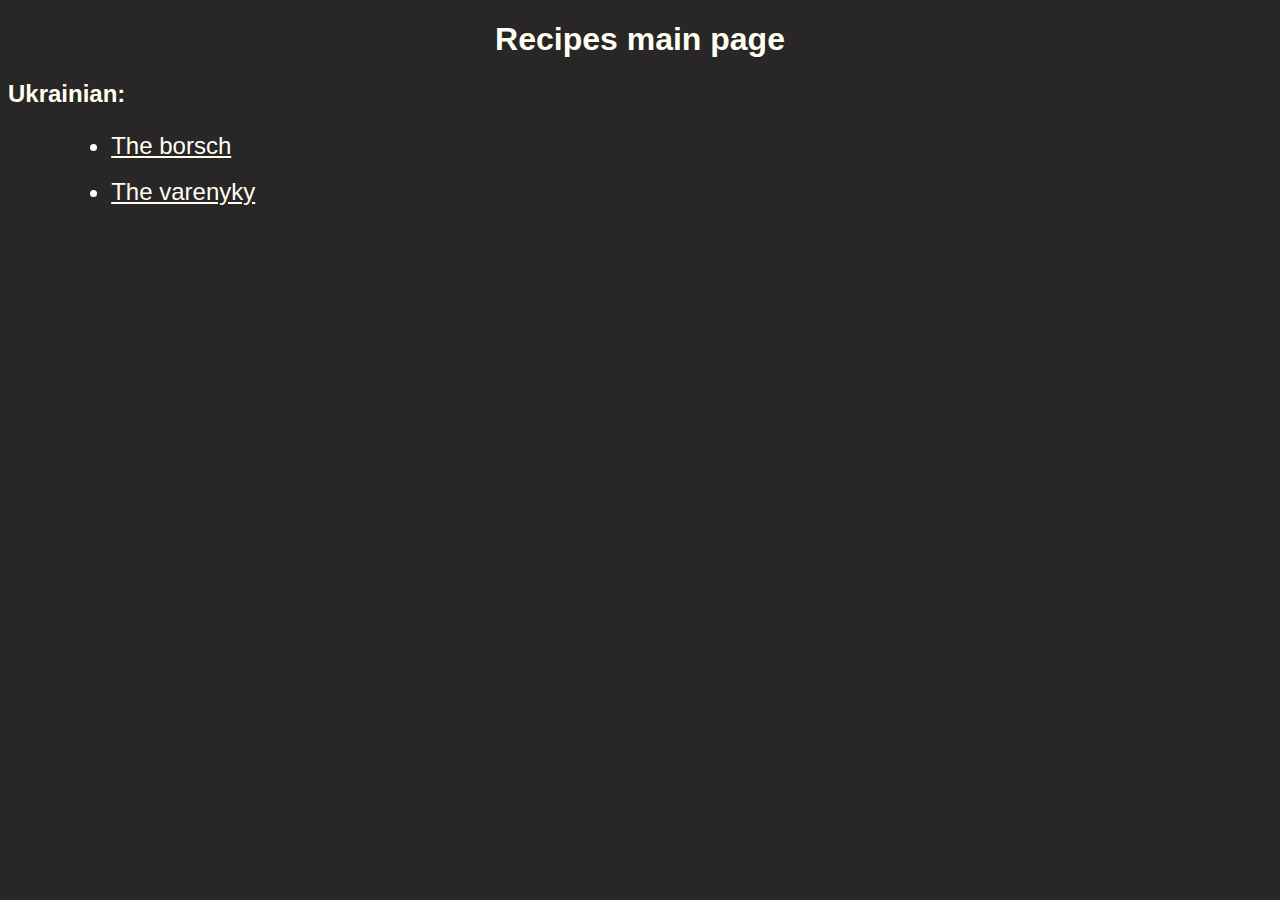
<file: index.html>
<!DOCTYPE html>
<html lang="en">
<head>
    <meta charset="UTF-8">
    <meta http-equiv="X-UA-Compatible" content="IE=edge">
    <meta name="viewport" content="width=device-width, initial-scale=1.0">
    <link rel="stylesheet" href="style.min.css">
    <title>Recipes</title>
</head>
<body>
    <h1 class="title">Recipes main page</h1>
    
    <h2>Ukrainian:</h2>
    <ul class="text-content"> 
        <li><a href="borsch/borsch.html">The borsch</a></li>
        <li><a href="varenyky/varenyky.html">The varenyky</a></li>
        
    </ul>
</body>
</html>
</file>
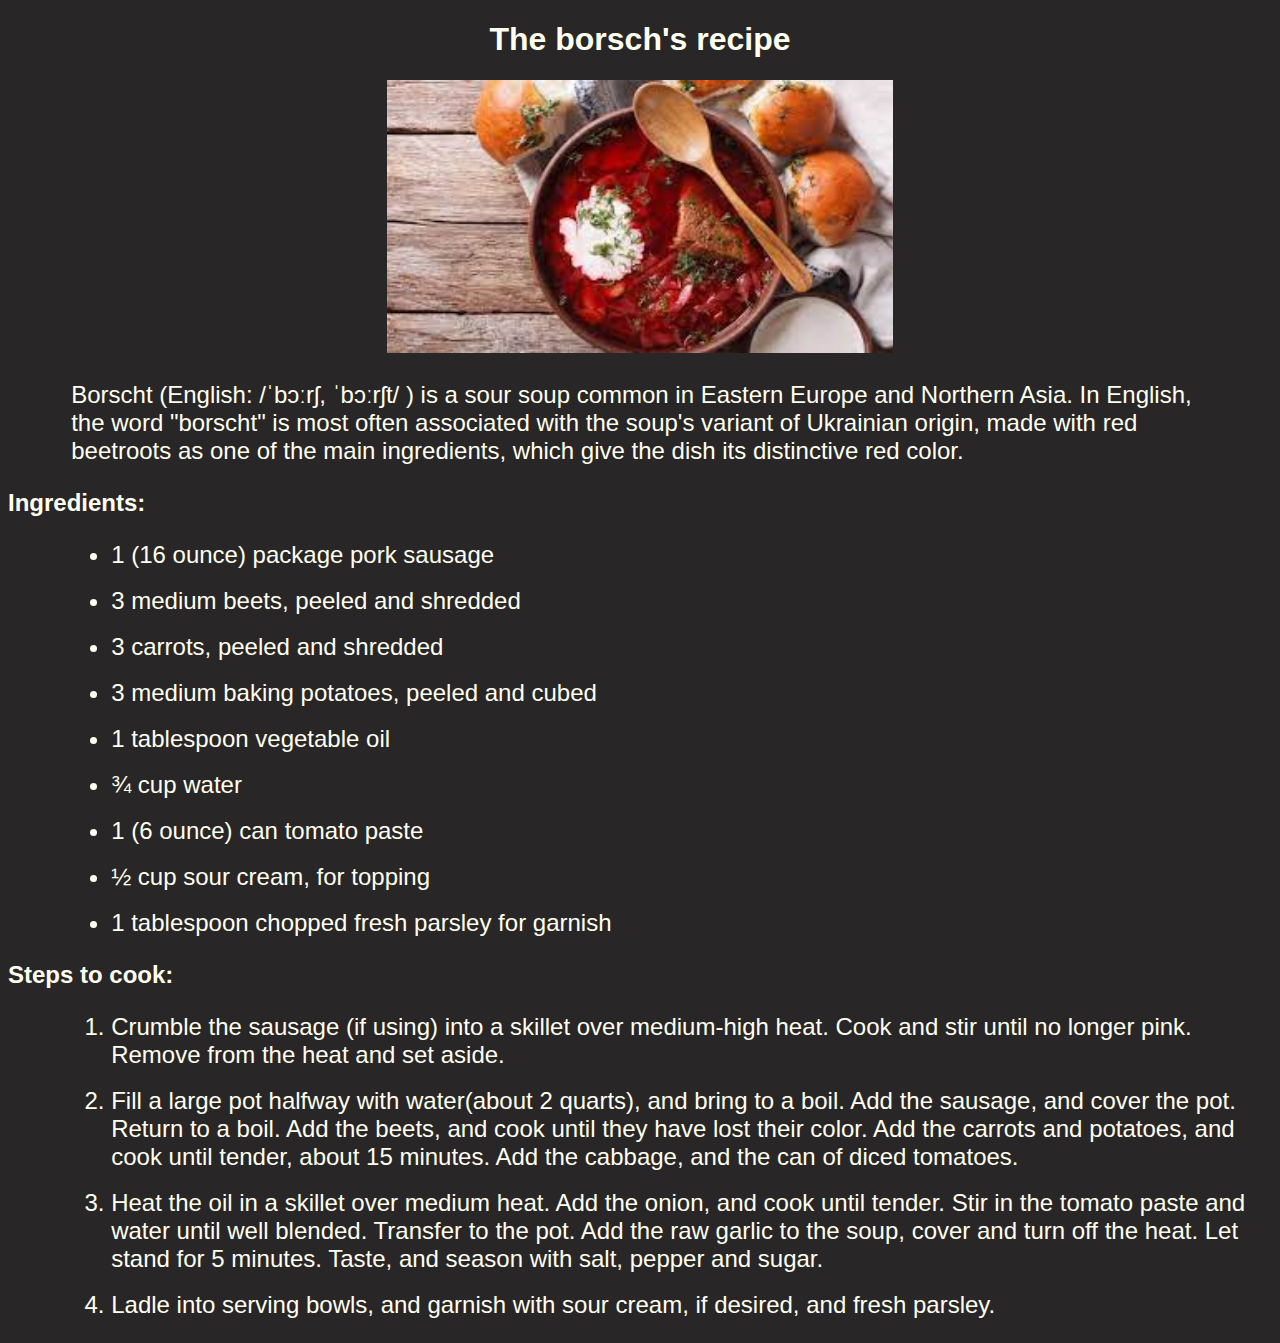
<file: borsch/borsch.html>
<!DOCTYPE html>
<html lang="en">
<head>
    <meta charset="UTF-8">
    <meta http-equiv="X-UA-Compatible" content="IE=edge">
    <meta name="viewport" content="width=device-width, initial-scale=1.0">
    <link rel="stylesheet" href="../style.min.css">
    <title>Borsch</title>
</head>
<body>
    <div class="title">
        <h1 >The borsch's recipe</h1>
        <img src="borsch.jpeg">        
    </div>
    <p class ="text-content">Borscht (English: /ˈbɔːrʃ, ˈbɔːrʃt/ ) is a sour soup common in Eastern
        Europe and Northern Asia. In English, the word "borscht" is most often
        associated with the soup's variant of Ukrainian origin, made with red
        beetroots as one of the main ingredients, which give the dish its
        distinctive red color.
    </p>

    <h2>Ingredients:</h2>
    <ul class="text-content"> 
        <li>1 (16 ounce) package pork sausage</li>
        <li>3 medium beets, peeled and shredded</li>
        <li>3 carrots, peeled and shredded</li>
        <li>3 medium baking potatoes, peeled and cubed</li>
        <li>1 tablespoon vegetable oil</li>
        <li>¾ cup water</li>
        <li>1 (6 ounce) can tomato paste</li>
        <li>½ cup sour cream, for topping</li>
        <li>1 tablespoon chopped fresh parsley for garnish</li>
    </ul>

    <h2>Steps to cook:</h2>
    <ol class="text-content">
        <li>
            Crumble the sausage (if using) into a skillet over medium-high heat.
            Cook and stir until no longer pink. Remove from the heat and set aside.
        </li>
        <li>
            Fill a large pot halfway with water(about 2 quarts), and bring to a 
            boil. Add the sausage, and cover the pot. Return to a boil. Add the beets,
            and cook until they have lost their color. Add the carrots and potatoes, 
            and cook until tender, about 15 minutes. Add the cabbage, and the can of 
            diced tomatoes.
        </li>
        <li>
            Heat the oil in a skillet over medium heat. Add the onion, and cook until 
            tender. Stir in the tomato paste and water until well blended. Transfer to 
            the pot. Add the raw garlic to the soup, cover and turn off the heat. 
            Let stand for 5 minutes. Taste, and season with salt, pepper and sugar.
        </li>
        <li>
            Ladle into serving bowls, and garnish with sour cream, if desired, and fresh
            parsley.
        </li>
    </ol>
</body>
</html>
</file>
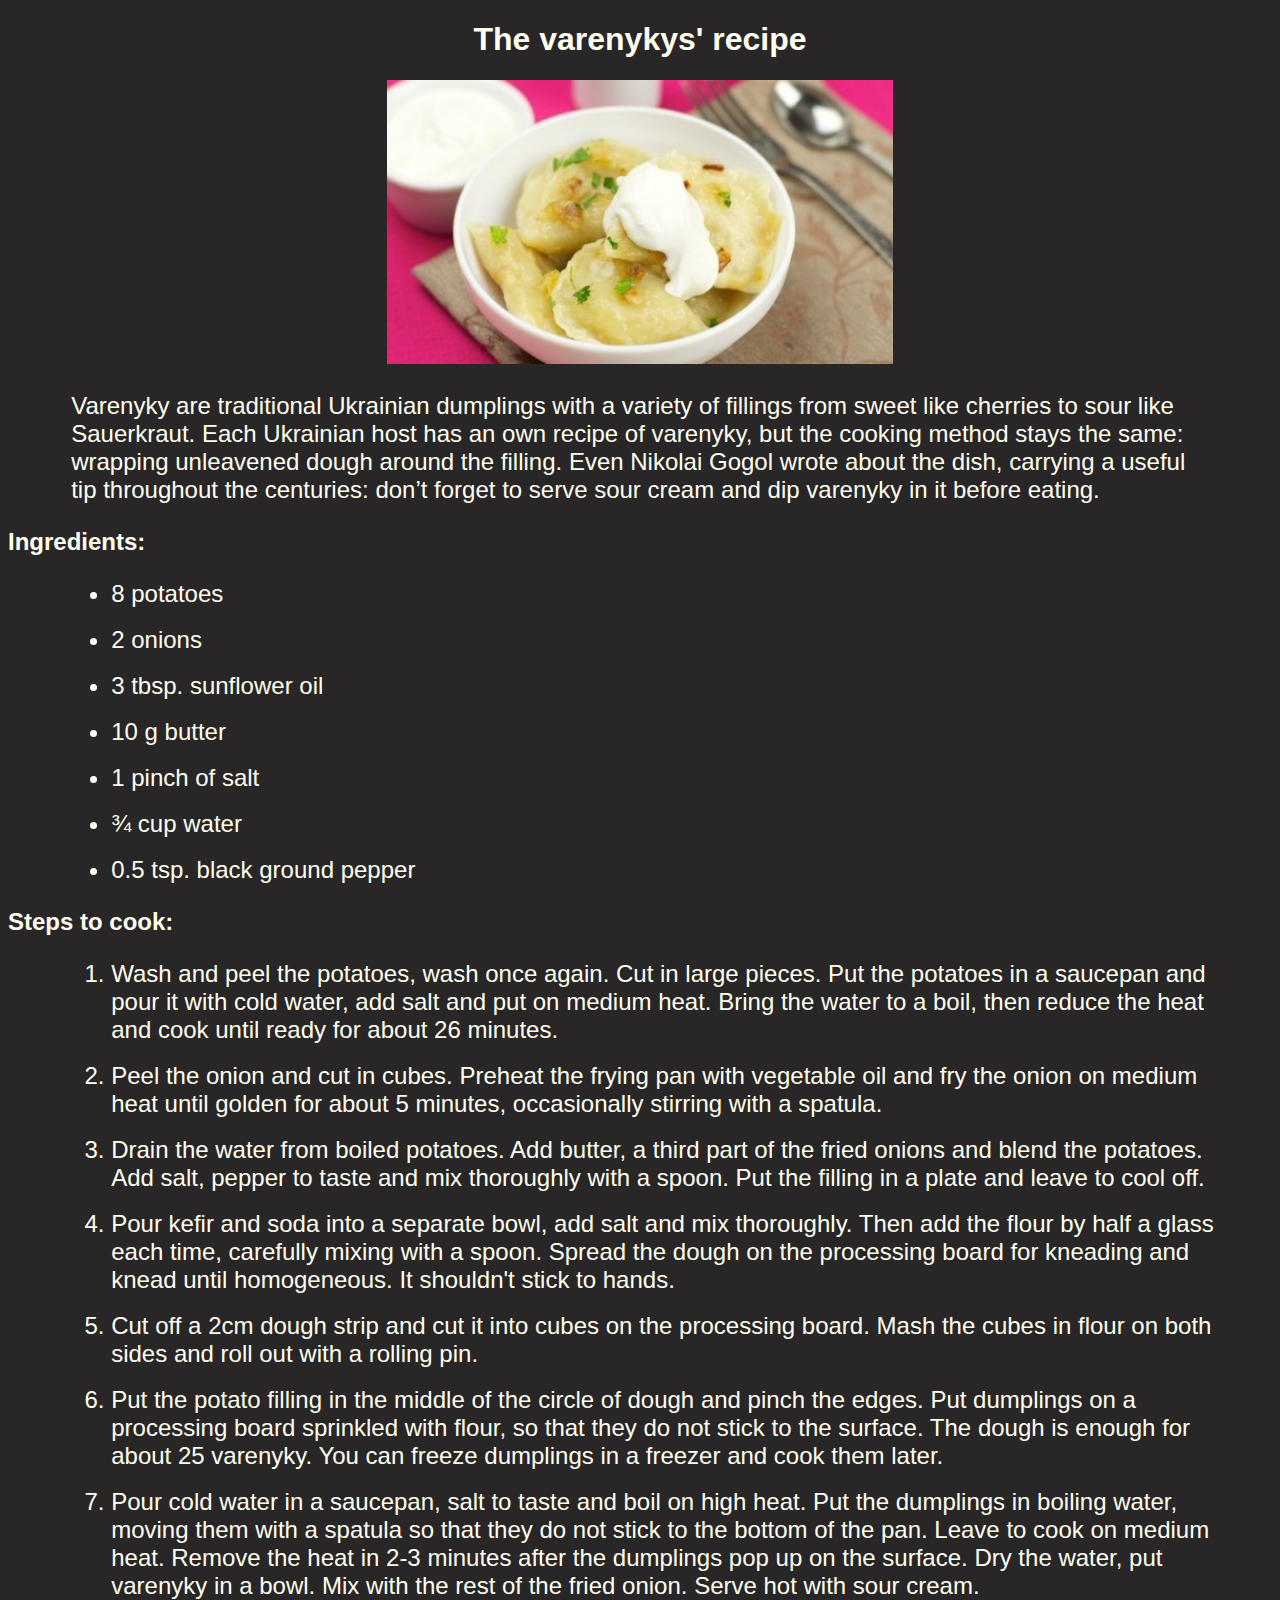
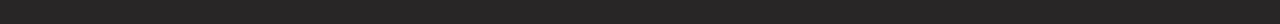
<file: varenyky/varenyky.html>
<!DOCTYPE html>
<html lang="en">

<head>
    <meta charset="UTF-8">
    <meta http-equiv="X-UA-Compatible" content="IE=edge">
    <meta name="viewport" content="width=device-width, initial-scale=1.0">
    <link rel="stylesheet" href="../style.min.css">
    <title>Varenyky</title>
</head>

<body>
    <div class="title">
        <h1>The varenykys' recipe</h1>
        <img src="varenyky.jpeg">    
    </div>
    <p class="text-content"> 
        Varenyky are traditional Ukrainian dumplings with a variety of fillings from
        sweet like cherries to sour like Sauerkraut. Each Ukrainian host has an own
        recipe of varenyky, but the cooking method stays the same: wrapping
        unleavened dough around the filling. Even Nikolai Gogol wrote about the dish,
        carrying a useful tip throughout the centuries: don’t forget to serve sour
        cream and dip varenyky in it before eating.
    </p>

    <h2>Ingredients:</h2>
    <ul class="text-content">
        <li>8 potatoes</li>
        <li>2 onions</li>
        <li>3 tbsp. sunflower oil</li>
        <li>10 g butter</li>
        <li>1 pinch of salt</li>
        <li>¾ cup water</li>
        <li>0.5 tsp. black ground pepper</li>
    </ul>

    <h2>Steps to cook:</h2>
    <ol class="text-content">
        <li>
            Wash and peel the potatoes, wash once again. Cut in large pieces. Put the potatoes in a saucepan and pour it
            with cold water, add salt and put on medium heat. Bring the water to a boil, then reduce the heat and cook
            until ready for about 26 minutes. 
        </li>
        <li>
            Peel the onion and cut in cubes. Preheat the frying pan with vegetable oil and fry the onion on medium heat
            until golden for about 5 minutes, occasionally stirring with a spatula.
         </li>
        <li>
            Drain the water from boiled potatoes. Add butter, a third part of the fried onions and blend the potatoes.
            Add salt, pepper to taste and mix thoroughly with a spoon. Put the filling in a plate and leave to cool off.
        </li>
        <li>
            Pour kefir and soda into a separate bowl, add salt and mix thoroughly. Then add the flour by half a glass
            each time, carefully mixing with a spoon. Spread the dough on the processing board for kneading and knead
            until homogeneous. It shouldn't stick to hands.

        </li>
        <li>
            Cut off a 2cm dough strip and cut it into cubes on the processing board. Mash the cubes in flour on both
            sides and roll out with a rolling pin.
        </li>
        <li>
            Put the potato filling in the middle of the circle of dough and pinch the edges. Put dumplings on a
            processing board sprinkled with flour, so that they do not stick to the surface. The dough is enough for
            about 25 varenyky. You can freeze dumplings in a freezer and cook them later.
        </li>
        <li>
            Pour cold water in a saucepan, salt to taste and boil on high heat. Put the dumplings in boiling water,
            moving them with a spatula so that they do not stick to the bottom of the pan. Leave to cook on medium heat.
            Remove the heat in 2-3 minutes after the dumplings pop up on the surface. Dry the water, put varenyky in a
            bowl. Mix with the rest of the fried onion. Serve hot with sour cream.
        </li>
    </ol>
</body>

</html>
</file>
<file: style.min.css>
* {
    background-color:rgb(40, 38, 38);
    font-family:'Gill Sans', 'Gill Sans MT', Calibri, 'Trebuchet MS', sans-serif;
    color:ivory;
}

.title{
    text-align: center;
}

.text-content{
    font-size: 1.5em;
    width: 90%;
    margin-left: 5%;
}

.text-content > li {
    margin-bottom: 2vh;
}

img {
    width: 40%;
    height: 15%;
}
</file>
